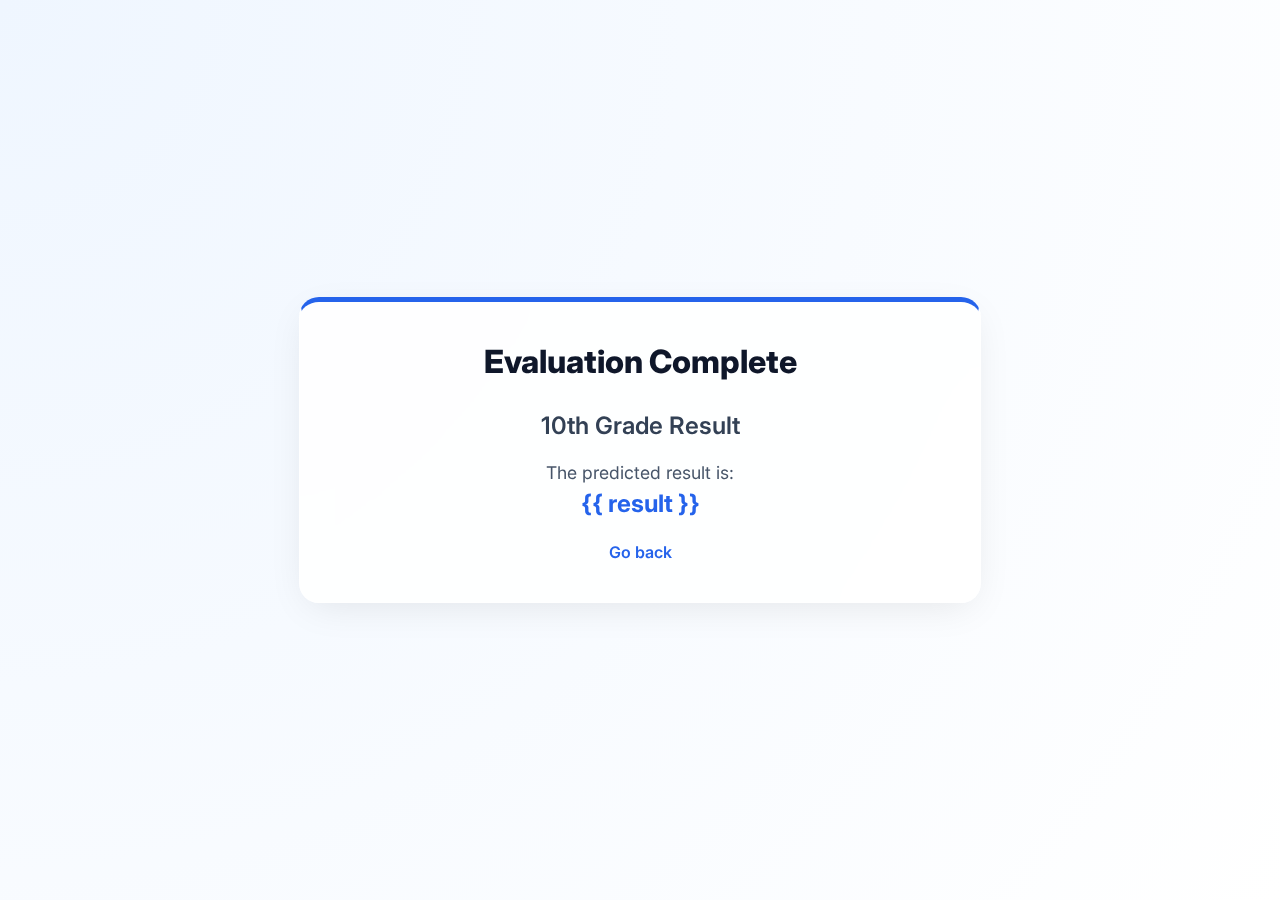
<file: Career-Path-Predictor-main/AI_Maniacs-main/AI_Maniacs-main/templates/10thresult.html>
<!DOCTYPE html>
<html lang="en">
<head>
    <meta charset="UTF-8">
    <title>10th Grade Result</title>
    <link href="https://fonts.googleapis.com/css?family=Inter:400,600,800" rel="stylesheet">
<style>
    body {
        font-family: 'Inter', sans-serif;
        background: radial-gradient(circle at top left, #eff6ff, #ffffff);
        color: #334155;
        display: flex;
        justify-content: center;
        align-items: center;
        min-height: 100vh;
        margin: 0;
        padding: 20px;
        box-sizing: border-box;
    }
    .glass-card {
        background: rgba(255, 255, 255, 0.85);
        backdrop-filter: blur(16px);
        -webkit-backdrop-filter: blur(16px);
        border: 1px solid rgba(255, 255, 255, 0.6);
        border-radius: 20px;
        box-shadow: 0 10px 40px -10px rgba(0, 0, 0, 0.1);
        padding: 40px;
        width: 100%;
        max-width: 600px;
        border-top: 5px solid #2563eb;
    }
    .wide-card { max-width: 800px; }
    h1 {
        text-align: center;
        font-size: 2rem;
        font-weight: 800;
        color: #0f172a;
        margin-bottom: 30px;
        margin-top: 0;
    }
    h2, h3 {
        text-align: center;
        font-weight: 600;
        color: #334155;
        margin-top: 0;
    }
    form {
        display: flex;
        flex-direction: column;
        gap: 15px;
    }
    .input-grid {
        display: grid;
        grid-template-columns: repeat(auto-fit, minmax(150px, 1fr));
        gap: 15px;
    }
    .input-group {
        display: flex;
        flex-direction: column;
        gap: 5px;
    }
    label {
        font-weight: 600;
        font-size: 0.85rem;
        color: #475569;
    }
    input[type="number"], input[type="text"] {
        padding: 12px 15px;
        border: 1px solid #cbd5e1;
        border-radius: 8px;
        background: #f8fafc;
        font-size: 1rem;
        transition: all 0.2s;
        width: 100%;
        box-sizing: border-box;
    }
    input[type="number"]:focus, input[type="text"]:focus {
        outline: none;
        border-color: #3b82f6;
        box-shadow: 0 0 0 3px rgba(59, 130, 246, 0.2);
        background: #fff;
    }
    button[type="submit"], .btn {
        background: linear-gradient(135deg, #2563eb 0%, #1d4ed8 100%);
        color: white;
        border: none;
        border-radius: 12px;
        padding: 14px 24px;
        font-weight: 600;
        font-size: 1rem;
        cursor: pointer;
        transition: all 0.2s ease;
        box-shadow: 0 4px 12px rgba(37, 99, 235, 0.2);
        margin-top: 15px;
        text-align: center;
        text-decoration: none;
        display: inline-block;
        width: 100%;
        box-sizing: border-box;
    }
    button[type="submit"]:hover, .btn:hover {
        transform: translateY(-2px);
        box-shadow: 0 6px 16px rgba(37, 99, 235, 0.3);
    }
    a {
        color: #2563eb;
        text-decoration: none;
        font-weight: 600;
        display: block;
        text-align: center;
        margin-top: 20px;
    }
    a:hover { text-decoration: underline; }
    p, li { color: #475569; font-size: 1.1rem; line-height: 1.5; text-align: center; }
    ul { padding-left: 20px; text-align: left; display: inline-block;}
</style>
</head>

<body>
    <div class="glass-card">
        <h1>Evaluation Complete</h1>
        <h2>10th Grade Result</h2>
        <p>The predicted result is:<br><strong style="font-size: 1.5rem; color: #2563eb;">{{ result }}</strong></p>
        <a href="/">Go back</a>
    </div>
</body>
</html>
</file>
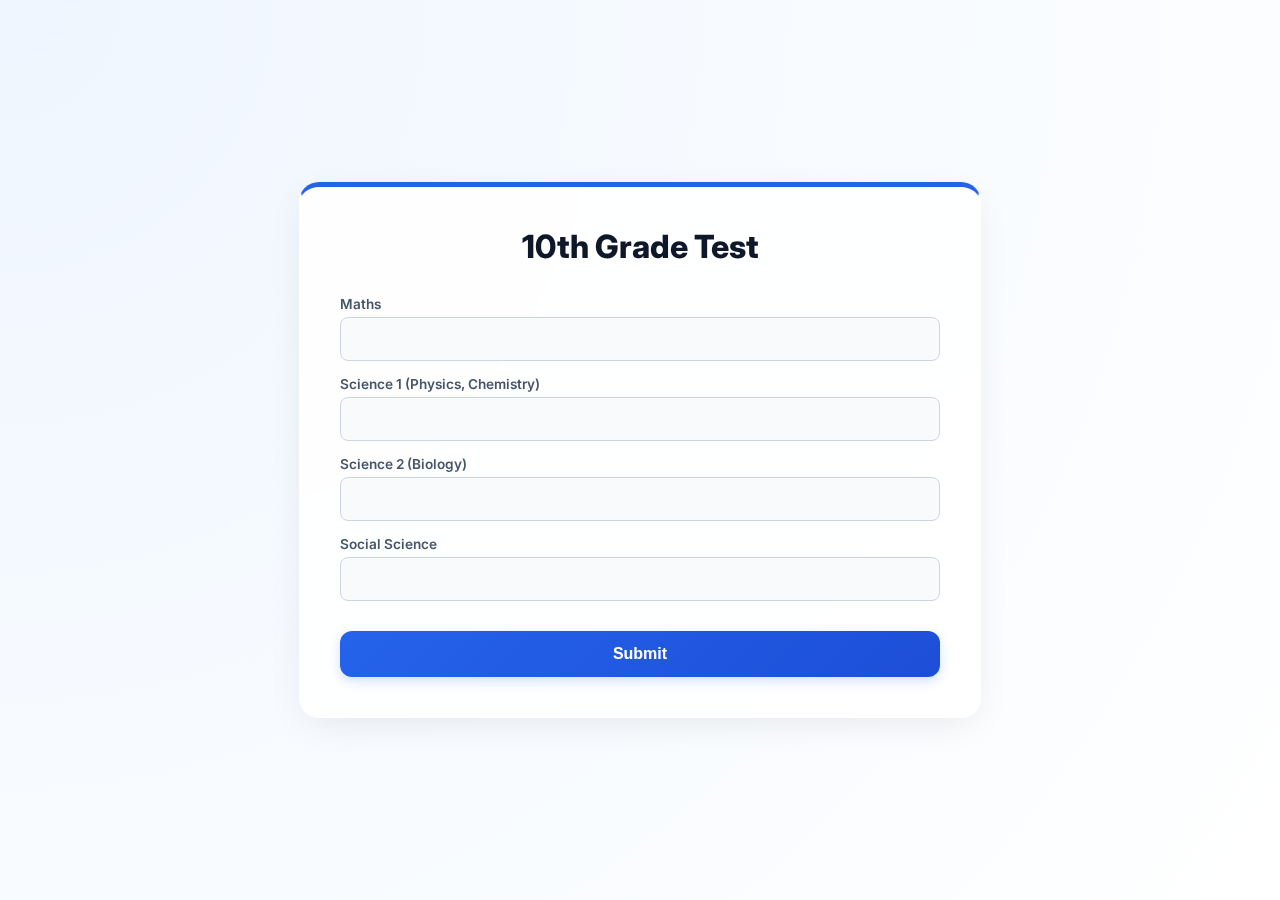
<file: Career-Path-Predictor-main/AI_Maniacs-main/AI_Maniacs-main/templates/10thtest.html>
<!DOCTYPE html>
<html lang="en">

<head>
    <meta charset="UTF-8">
    <title>10th Grade Test</title>
    <link href="https://fonts.googleapis.com/css?family=Inter:400,600,800" rel="stylesheet">
    <style>
        body {
            font-family: 'Inter', sans-serif;
            background: radial-gradient(circle at top left, #eff6ff, #ffffff);
            color: #334155;
            display: flex;
            justify-content: center;
            align-items: center;
            min-height: 100vh;
            margin: 0;
            padding: 20px;
            box-sizing: border-box;
        }

        .glass-card {
            background: rgba(255, 255, 255, 0.85);
            backdrop-filter: blur(16px);
            -webkit-backdrop-filter: blur(16px);
            border: 1px solid rgba(255, 255, 255, 0.6);
            border-radius: 20px;
            box-shadow: 0 10px 40px -10px rgba(0, 0, 0, 0.1);
            padding: 40px;
            width: 100%;
            max-width: 600px;
            border-top: 5px solid #2563eb;
        }

        .wide-card {
            max-width: 800px;
        }

        h1 {
            text-align: center;
            font-size: 2rem;
            font-weight: 800;
            color: #0f172a;
            margin-bottom: 30px;
            margin-top: 0;
        }

        h2,
        h3 {
            text-align: center;
            font-weight: 600;
            color: #334155;
            margin-top: 0;
        }

        form {
            display: flex;
            flex-direction: column;
            gap: 15px;
        }

        .input-grid {
            display: grid;
            grid-template-columns: repeat(auto-fit, minmax(150px, 1fr));
            gap: 15px;
        }

        .input-group {
            display: flex;
            flex-direction: column;
            gap: 5px;
        }

        label {
            font-weight: 600;
            font-size: 0.85rem;
            color: #475569;
        }

        input[type="number"],
        input[type="text"] {
            padding: 12px 15px;
            border: 1px solid #cbd5e1;
            border-radius: 8px;
            background: #f8fafc;
            font-size: 1rem;
            transition: all 0.2s;
            width: 100%;
            box-sizing: border-box;
        }

        input[type="number"]:focus,
        input[type="text"]:focus {
            outline: none;
            border-color: #3b82f6;
            box-shadow: 0 0 0 3px rgba(59, 130, 246, 0.2);
            background: #fff;
        }

        button[type="submit"],
        .btn {
            background: linear-gradient(135deg, #2563eb 0%, #1d4ed8 100%);
            color: white;
            border: none;
            border-radius: 12px;
            padding: 14px 24px;
            font-weight: 600;
            font-size: 1rem;
            cursor: pointer;
            transition: all 0.2s ease;
            box-shadow: 0 4px 12px rgba(37, 99, 235, 0.2);
            margin-top: 15px;
            text-align: center;
            text-decoration: none;
            display: inline-block;
            width: 100%;
            box-sizing: border-box;
        }

        button[type="submit"]:hover,
        .btn:hover {
            transform: translateY(-2px);
            box-shadow: 0 6px 16px rgba(37, 99, 235, 0.3);
        }

        a {
            color: #2563eb;
            text-decoration: none;
            font-weight: 600;
            display: block;
            text-align: center;
            margin-top: 20px;
        }

        a:hover {
            text-decoration: underline;
        }

        p,
        li {
            color: #475569;
            font-size: 1.1rem;
            line-height: 1.5;
            text-align: center;
        }

        ul {
            padding-left: 20px;
            text-align: left;
            display: inline-block;
        }
    </style>
</head>

<body>
    <div class="glass-card">
        <h1>10th Grade Test</h1>
        <form method="POST" action="/">
            <div class="input-group"><label>Maths</label><input type="number" name="input1"></div>
            <div class="input-group"><label>Science 1 (Physics, Chemistry)</label><input type="number" name="input2">
            </div>
            <div class="input-group"><label>Science 2 (Biology)</label><input type="number" name="input3"></div>
            <div class="input-group"><label>Social Science</label><input type="number" name="input4"></div>
            <button type="submit">Submit</button>
        </form>
    </div>
</body>

</html>
</file>
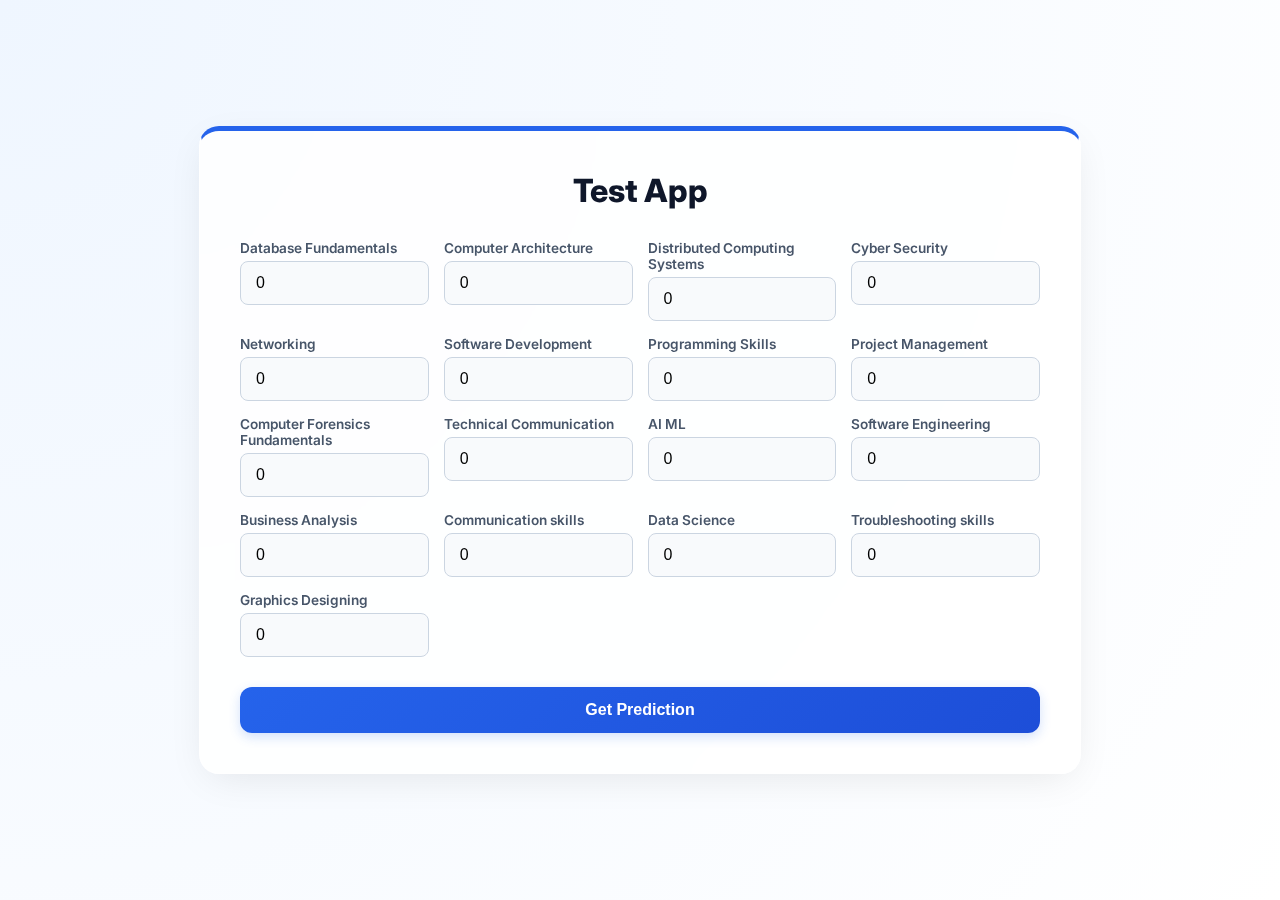
<file: Career-Path-Predictor-main/AI_Maniacs-main/AI_Maniacs-main/templates/hometest.html>
<!DOCTYPE html>
<html lang="en">

<head>
    <meta charset="UTF-8">
    <title>Engineering Aptitude Test</title>
    <link href="https://fonts.googleapis.com/css?family=Inter:400,600,800" rel="stylesheet">
    <style>
        body {
            font-family: 'Inter', sans-serif;
            background: radial-gradient(circle at top left, #eff6ff, #ffffff);
            color: #334155;
            display: flex;
            justify-content: center;
            align-items: center;
            min-height: 100vh;
            margin: 0;
            padding: 20px;
            box-sizing: border-box;
        }

        .glass-card {
            background: rgba(255, 255, 255, 0.85);
            backdrop-filter: blur(16px);
            -webkit-backdrop-filter: blur(16px);
            border: 1px solid rgba(255, 255, 255, 0.6);
            border-radius: 20px;
            box-shadow: 0 10px 40px -10px rgba(0, 0, 0, 0.1);
            padding: 40px;
            width: 100%;
            max-width: 600px;
            border-top: 5px solid #2563eb;
        }

        .wide-card {
            max-width: 800px;
        }

        h1 {
            text-align: center;
            font-size: 2rem;
            font-weight: 800;
            color: #0f172a;
            margin-bottom: 30px;
            margin-top: 0;
        }

        h2,
        h3 {
            text-align: center;
            font-weight: 600;
            color: #334155;
            margin-top: 0;
        }

        form {
            display: flex;
            flex-direction: column;
            gap: 15px;
        }

        .input-grid {
            display: grid;
            grid-template-columns: repeat(auto-fit, minmax(150px, 1fr));
            gap: 15px;
        }

        .input-group {
            display: flex;
            flex-direction: column;
            gap: 5px;
        }

        label {
            font-weight: 600;
            font-size: 0.85rem;
            color: #475569;
        }

        input[type="number"],
        input[type="text"] {
            padding: 12px 15px;
            border: 1px solid #cbd5e1;
            border-radius: 8px;
            background: #f8fafc;
            font-size: 1rem;
            transition: all 0.2s;
            width: 100%;
            box-sizing: border-box;
        }

        input[type="number"]:focus,
        input[type="text"]:focus {
            outline: none;
            border-color: #3b82f6;
            box-shadow: 0 0 0 3px rgba(59, 130, 246, 0.2);
            background: #fff;
        }

        button[type="submit"],
        .btn {
            background: linear-gradient(135deg, #2563eb 0%, #1d4ed8 100%);
            color: white;
            border: none;
            border-radius: 12px;
            padding: 14px 24px;
            font-weight: 600;
            font-size: 1rem;
            cursor: pointer;
            transition: all 0.2s ease;
            box-shadow: 0 4px 12px rgba(37, 99, 235, 0.2);
            margin-top: 15px;
            text-align: center;
            text-decoration: none;
            display: inline-block;
            width: 100%;
            box-sizing: border-box;
        }

        button[type="submit"]:hover,
        .btn:hover {
            transform: translateY(-2px);
            box-shadow: 0 6px 16px rgba(37, 99, 235, 0.3);
        }

        a {
            color: #2563eb;
            text-decoration: none;
            font-weight: 600;
            display: block;
            text-align: center;
            margin-top: 20px;
        }

        a:hover {
            text-decoration: underline;
        }

        p,
        li {
            color: #475569;
            font-size: 1.1rem;
            line-height: 1.5;
            text-align: center;
        }

        ul {
            padding-left: 20px;
            text-align: left;
            display: inline-block;
        }
    </style>
</head>

<body>
    <div class="glass-card wide-card">
        <h1>Test App</h1>
        <form method="POST" action="/predict">
            <div class="input-grid">
                <div class="input-group"><label>Database Fundamentals</label><input type="number" name="i1" value="0">
                </div>
                <div class="input-group"><label>Computer Architecture</label><input type="number" name="i2" value="0">
                </div>
                <div class="input-group"><label>Distributed Computing Systems</label><input type="number" name="i3"
                        value="0"></div>
                <div class="input-group"><label>Cyber Security</label><input type="number" name="i4" value="0"></div>
                <div class="input-group"><label>Networking</label><input type="number" name="i5" value="0"></div>
                <div class="input-group"><label>Software Development</label><input type="number" name="i6" value="0">
                </div>
                <div class="input-group"><label>Programming Skills</label><input type="number" name="i7" value="0">
                </div>
                <div class="input-group"><label>Project Management</label><input type="number" name="i8" value="0">
                </div>
                <div class="input-group"><label>Computer Forensics Fundamentals</label><input type="number" name="i9"
                        value="0"></div>
                <div class="input-group"><label>Technical Communication</label><input type="number" name="i10"
                        value="0"></div>
                <div class="input-group"><label>AI ML</label><input type="number" name="i11" value="0"></div>
                <div class="input-group"><label>Software Engineering</label><input type="number" name="i12" value="0">
                </div>
                <div class="input-group"><label>Business Analysis</label><input type="number" name="i13" value="0">
                </div>
                <div class="input-group"><label>Communication skills</label><input type="number" name="i14" value="0">
                </div>
                <div class="input-group"><label>Data Science</label><input type="number" name="i15" value="0"></div>
                <div class="input-group"><label>Troubleshooting skills</label><input type="number" name="i16" value="0">
                </div>
                <div class="input-group"><label>Graphics Designing</label><input type="number" name="i17" value="0">
                </div>
            </div>
            <button type="submit">Get Prediction</button>
        </form>
    </div>
</body>

</html>
</file>
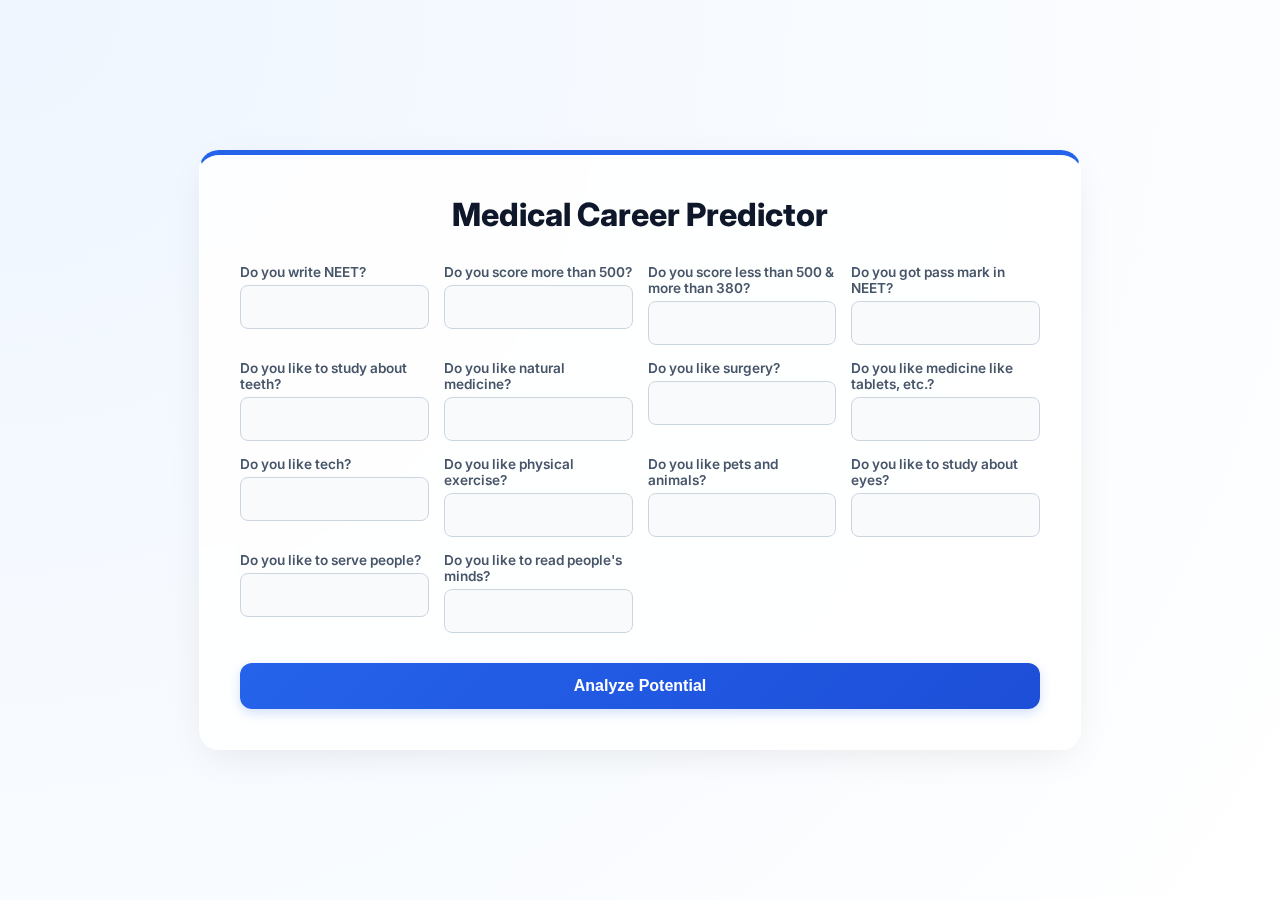
<file: Career-Path-Predictor-main/AI_Maniacs-main/AI_Maniacs-main/templates/medicaltest.html>
<!DOCTYPE html>
<html lang="en">

<head>
    <meta charset="UTF-8">
    <title>Medical Career Predictor</title>
    <link href="https://fonts.googleapis.com/css?family=Inter:400,600,800" rel="stylesheet">
    <style>
        body {
            font-family: 'Inter', sans-serif;
            background: radial-gradient(circle at top left, #eff6ff, #ffffff);
            color: #334155;
            display: flex;
            justify-content: center;
            align-items: center;
            min-height: 100vh;
            margin: 0;
            padding: 20px;
            box-sizing: border-box;
        }

        .glass-card {
            background: rgba(255, 255, 255, 0.85);
            backdrop-filter: blur(16px);
            -webkit-backdrop-filter: blur(16px);
            border: 1px solid rgba(255, 255, 255, 0.6);
            border-radius: 20px;
            box-shadow: 0 10px 40px -10px rgba(0, 0, 0, 0.1);
            padding: 40px;
            width: 100%;
            max-width: 600px;
            border-top: 5px solid #2563eb;
        }

        .wide-card {
            max-width: 800px;
        }

        h1 {
            text-align: center;
            font-size: 2rem;
            font-weight: 800;
            color: #0f172a;
            margin-bottom: 30px;
            margin-top: 0;
        }

        h2,
        h3 {
            text-align: center;
            font-weight: 600;
            color: #334155;
            margin-top: 0;
        }

        form {
            display: flex;
            flex-direction: column;
            gap: 15px;
        }

        .input-grid {
            display: grid;
            grid-template-columns: repeat(auto-fit, minmax(150px, 1fr));
            gap: 15px;
        }

        .input-group {
            display: flex;
            flex-direction: column;
            gap: 5px;
        }

        label {
            font-weight: 600;
            font-size: 0.85rem;
            color: #475569;
        }

        input[type="number"],
        input[type="text"] {
            padding: 12px 15px;
            border: 1px solid #cbd5e1;
            border-radius: 8px;
            background: #f8fafc;
            font-size: 1rem;
            transition: all 0.2s;
            width: 100%;
            box-sizing: border-box;
        }

        input[type="number"]:focus,
        input[type="text"]:focus {
            outline: none;
            border-color: #3b82f6;
            box-shadow: 0 0 0 3px rgba(59, 130, 246, 0.2);
            background: #fff;
        }

        button[type="submit"],
        .btn {
            background: linear-gradient(135deg, #2563eb 0%, #1d4ed8 100%);
            color: white;
            border: none;
            border-radius: 12px;
            padding: 14px 24px;
            font-weight: 600;
            font-size: 1rem;
            cursor: pointer;
            transition: all 0.2s ease;
            box-shadow: 0 4px 12px rgba(37, 99, 235, 0.2);
            margin-top: 15px;
            text-align: center;
            text-decoration: none;
            display: inline-block;
            width: 100%;
            box-sizing: border-box;
        }

        button[type="submit"]:hover,
        .btn:hover {
            transform: translateY(-2px);
            box-shadow: 0 6px 16px rgba(37, 99, 235, 0.3);
        }

        a {
            color: #2563eb;
            text-decoration: none;
            font-weight: 600;
            display: block;
            text-align: center;
            margin-top: 20px;
        }

        a:hover {
            text-decoration: underline;
        }

        p,
        li {
            color: #475569;
            font-size: 1.1rem;
            line-height: 1.5;
            text-align: center;
        }

        ul {
            padding-left: 20px;
            text-align: left;
            display: inline-block;
        }
    </style>
</head>

<body>
    <div class="glass-card wide-card">
        <h1>Medical Career Predictor</h1>
        <form method="POST" action="/">
            <div class="input-grid">
                <div class="input-group"><label>Do you write NEET?</label><input type="number" name="input1"></div>
                <div class="input-group"><label>Do you score more than 500?</label><input type="number" name="input2">
                </div>
                <div class="input-group"><label>Do you score less than 500 & more than 380?</label><input type="number"
                        name="input3"></div>
                <div class="input-group"><label>Do you got pass mark in NEET?</label><input type="number" name="input4">
                </div>
                <div class="input-group"><label>Do you like to study about teeth?</label><input type="number"
                        name="input5"></div>
                <div class="input-group"><label>Do you like natural medicine?</label><input type="number" name="input6">
                </div>
                <div class="input-group"><label>Do you like surgery?</label><input type="number" name="input7"></div>
                <div class="input-group"><label>Do you like medicine like tablets, etc.?</label><input type="number"
                        name="input8"></div>
                <div class="input-group"><label>Do you like tech?</label><input type="number" name="input9"></div>
                <div class="input-group"><label>Do you like physical exercise?</label><input type="number"
                        name="input10"></div>
                <div class="input-group"><label>Do you like pets and animals?</label><input type="number"
                        name="input11"></div>
                <div class="input-group"><label>Do you like to study about eyes?</label><input type="number"
                        name="input12"></div>
                <div class="input-group"><label>Do you like to serve people?</label><input type="number" name="input13">
                </div>
                <div class="input-group"><label>Do you like to read people's minds?</label><input type="number"
                        name="input14"></div>
            </div>
            <button type="submit">Analyze Potential</button>
        </form>
    </div>
</body>

</html>
</file>
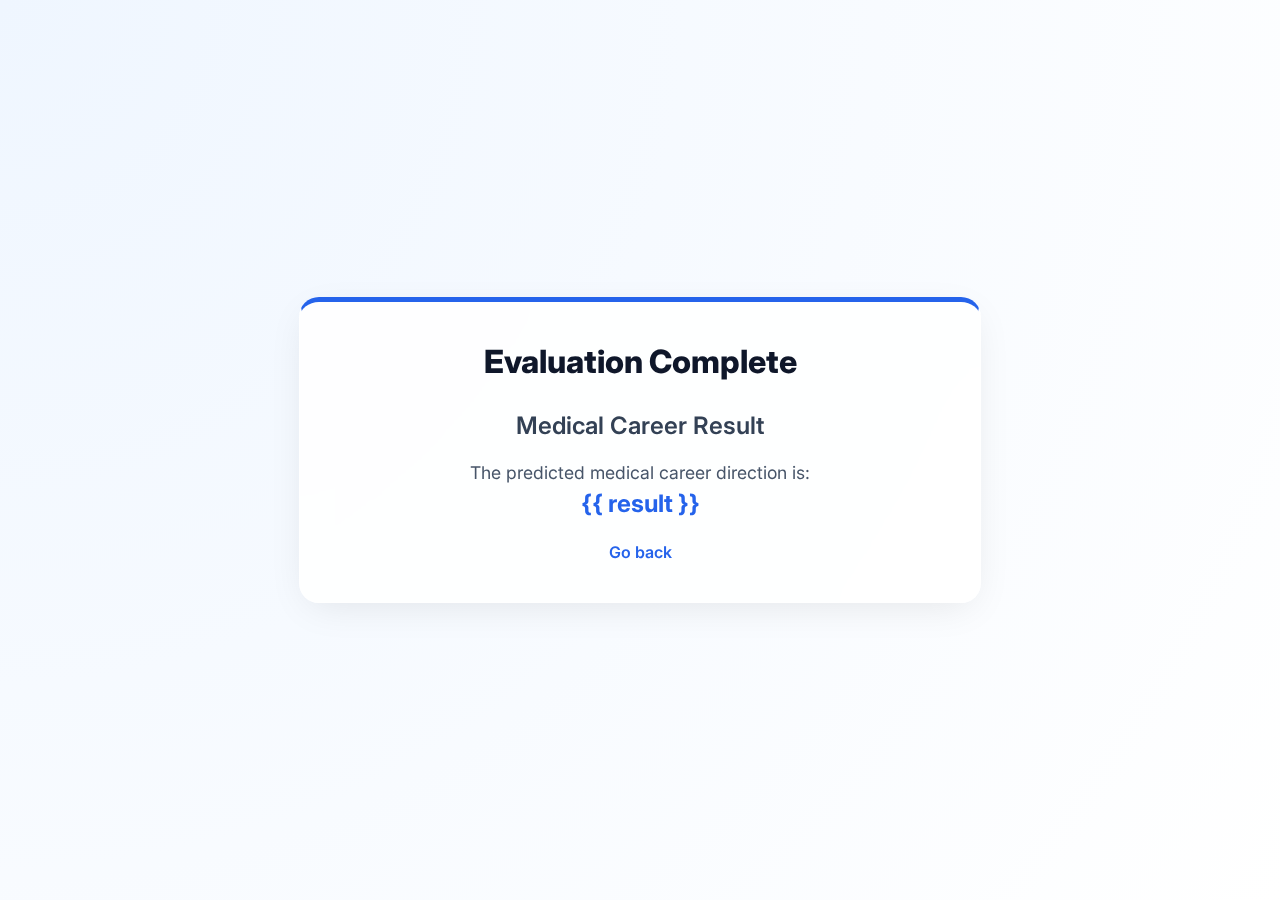
<file: Career-Path-Predictor-main/AI_Maniacs-main/AI_Maniacs-main/templates/result.html>
<!DOCTYPE html>
<html lang="en">
<head>
    <meta charset="UTF-8">
    <title>Medical Result</title>
    <link href="https://fonts.googleapis.com/css?family=Inter:400,600,800" rel="stylesheet">
<style>
    body {
        font-family: 'Inter', sans-serif;
        background: radial-gradient(circle at top left, #eff6ff, #ffffff);
        color: #334155;
        display: flex;
        justify-content: center;
        align-items: center;
        min-height: 100vh;
        margin: 0;
        padding: 20px;
        box-sizing: border-box;
    }
    .glass-card {
        background: rgba(255, 255, 255, 0.85);
        backdrop-filter: blur(16px);
        -webkit-backdrop-filter: blur(16px);
        border: 1px solid rgba(255, 255, 255, 0.6);
        border-radius: 20px;
        box-shadow: 0 10px 40px -10px rgba(0, 0, 0, 0.1);
        padding: 40px;
        width: 100%;
        max-width: 600px;
        border-top: 5px solid #2563eb;
    }
    .wide-card { max-width: 800px; }
    h1 {
        text-align: center;
        font-size: 2rem;
        font-weight: 800;
        color: #0f172a;
        margin-bottom: 30px;
        margin-top: 0;
    }
    h2, h3 {
        text-align: center;
        font-weight: 600;
        color: #334155;
        margin-top: 0;
    }
    form {
        display: flex;
        flex-direction: column;
        gap: 15px;
    }
    .input-grid {
        display: grid;
        grid-template-columns: repeat(auto-fit, minmax(150px, 1fr));
        gap: 15px;
    }
    .input-group {
        display: flex;
        flex-direction: column;
        gap: 5px;
    }
    label {
        font-weight: 600;
        font-size: 0.85rem;
        color: #475569;
    }
    input[type="number"], input[type="text"] {
        padding: 12px 15px;
        border: 1px solid #cbd5e1;
        border-radius: 8px;
        background: #f8fafc;
        font-size: 1rem;
        transition: all 0.2s;
        width: 100%;
        box-sizing: border-box;
    }
    input[type="number"]:focus, input[type="text"]:focus {
        outline: none;
        border-color: #3b82f6;
        box-shadow: 0 0 0 3px rgba(59, 130, 246, 0.2);
        background: #fff;
    }
    button[type="submit"], .btn {
        background: linear-gradient(135deg, #2563eb 0%, #1d4ed8 100%);
        color: white;
        border: none;
        border-radius: 12px;
        padding: 14px 24px;
        font-weight: 600;
        font-size: 1rem;
        cursor: pointer;
        transition: all 0.2s ease;
        box-shadow: 0 4px 12px rgba(37, 99, 235, 0.2);
        margin-top: 15px;
        text-align: center;
        text-decoration: none;
        display: inline-block;
        width: 100%;
        box-sizing: border-box;
    }
    button[type="submit"]:hover, .btn:hover {
        transform: translateY(-2px);
        box-shadow: 0 6px 16px rgba(37, 99, 235, 0.3);
    }
    a {
        color: #2563eb;
        text-decoration: none;
        font-weight: 600;
        display: block;
        text-align: center;
        margin-top: 20px;
    }
    a:hover { text-decoration: underline; }
    p, li { color: #475569; font-size: 1.1rem; line-height: 1.5; text-align: center; }
    ul { padding-left: 20px; text-align: left; display: inline-block;}
</style>
</head>

<body>
    <div class="glass-card">
        <h1>Evaluation Complete</h1>
        <h2>Medical Career Result</h2>
        <p>The predicted medical career direction is:<br><strong style="font-size: 1.5rem; color: #2563eb;">{{ result }}</strong></p>
        <a href="/">Go back</a>
    </div>
</body>
</html>
</file>
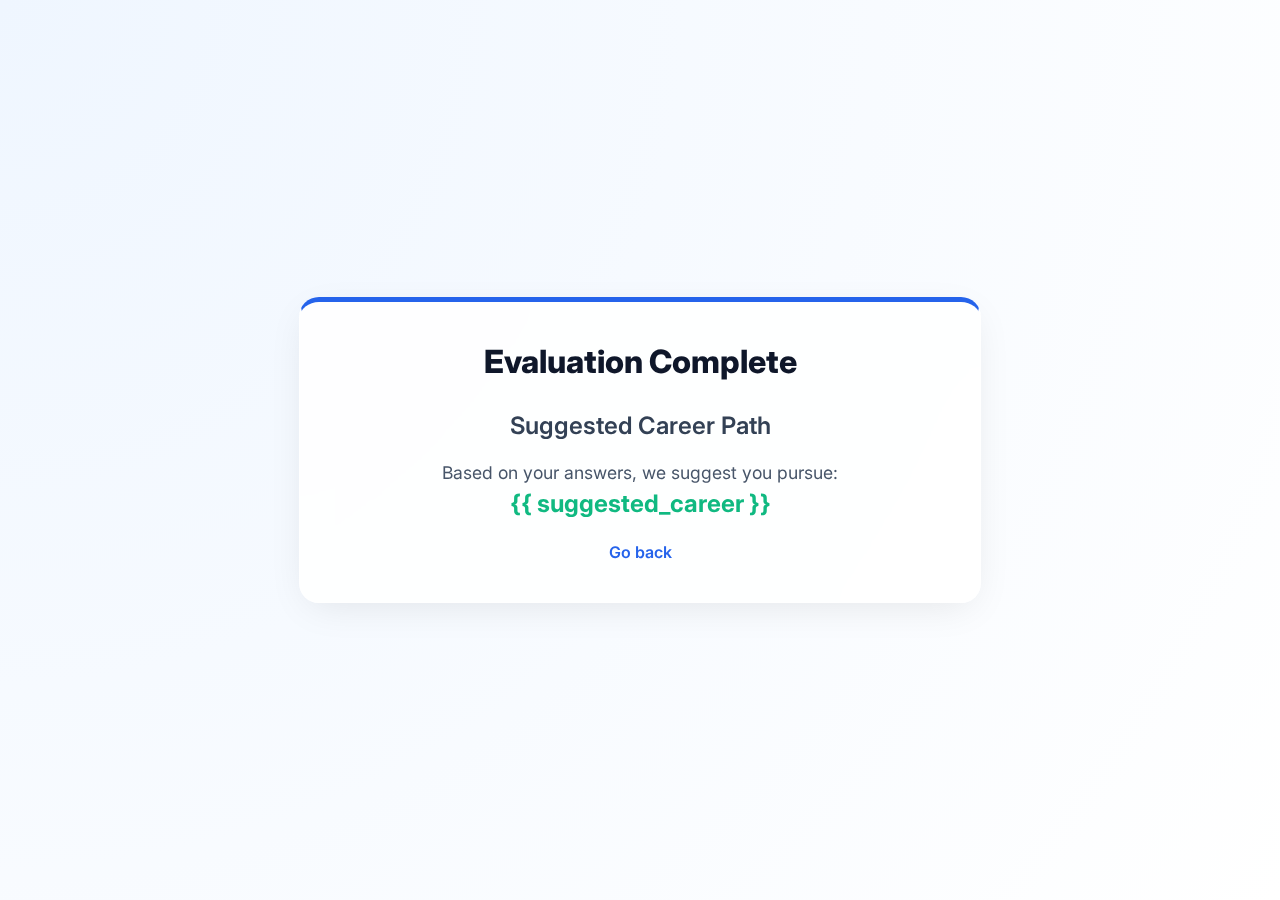
<file: Career-Path-Predictor-main/AI_Maniacs-main/AI_Maniacs-main/templates/result1.html>
<!DOCTYPE html>
<html lang="en">
<head>
    <meta charset="UTF-8">
    <title>12th Grade Result</title>
    <link href="https://fonts.googleapis.com/css?family=Inter:400,600,800" rel="stylesheet">
<style>
    body {
        font-family: 'Inter', sans-serif;
        background: radial-gradient(circle at top left, #eff6ff, #ffffff);
        color: #334155;
        display: flex;
        justify-content: center;
        align-items: center;
        min-height: 100vh;
        margin: 0;
        padding: 20px;
        box-sizing: border-box;
    }
    .glass-card {
        background: rgba(255, 255, 255, 0.85);
        backdrop-filter: blur(16px);
        -webkit-backdrop-filter: blur(16px);
        border: 1px solid rgba(255, 255, 255, 0.6);
        border-radius: 20px;
        box-shadow: 0 10px 40px -10px rgba(0, 0, 0, 0.1);
        padding: 40px;
        width: 100%;
        max-width: 600px;
        border-top: 5px solid #2563eb;
    }
    .wide-card { max-width: 800px; }
    h1 {
        text-align: center;
        font-size: 2rem;
        font-weight: 800;
        color: #0f172a;
        margin-bottom: 30px;
        margin-top: 0;
    }
    h2, h3 {
        text-align: center;
        font-weight: 600;
        color: #334155;
        margin-top: 0;
    }
    form {
        display: flex;
        flex-direction: column;
        gap: 15px;
    }
    .input-grid {
        display: grid;
        grid-template-columns: repeat(auto-fit, minmax(150px, 1fr));
        gap: 15px;
    }
    .input-group {
        display: flex;
        flex-direction: column;
        gap: 5px;
    }
    label {
        font-weight: 600;
        font-size: 0.85rem;
        color: #475569;
    }
    input[type="number"], input[type="text"] {
        padding: 12px 15px;
        border: 1px solid #cbd5e1;
        border-radius: 8px;
        background: #f8fafc;
        font-size: 1rem;
        transition: all 0.2s;
        width: 100%;
        box-sizing: border-box;
    }
    input[type="number"]:focus, input[type="text"]:focus {
        outline: none;
        border-color: #3b82f6;
        box-shadow: 0 0 0 3px rgba(59, 130, 246, 0.2);
        background: #fff;
    }
    button[type="submit"], .btn {
        background: linear-gradient(135deg, #2563eb 0%, #1d4ed8 100%);
        color: white;
        border: none;
        border-radius: 12px;
        padding: 14px 24px;
        font-weight: 600;
        font-size: 1rem;
        cursor: pointer;
        transition: all 0.2s ease;
        box-shadow: 0 4px 12px rgba(37, 99, 235, 0.2);
        margin-top: 15px;
        text-align: center;
        text-decoration: none;
        display: inline-block;
        width: 100%;
        box-sizing: border-box;
    }
    button[type="submit"]:hover, .btn:hover {
        transform: translateY(-2px);
        box-shadow: 0 6px 16px rgba(37, 99, 235, 0.3);
    }
    a {
        color: #2563eb;
        text-decoration: none;
        font-weight: 600;
        display: block;
        text-align: center;
        margin-top: 20px;
    }
    a:hover { text-decoration: underline; }
    p, li { color: #475569; font-size: 1.1rem; line-height: 1.5; text-align: center; }
    ul { padding-left: 20px; text-align: left; display: inline-block;}
</style>
</head>

<body>
    <div class="glass-card">
        <h1>Evaluation Complete</h1>
        <h2>Suggested Career Path</h2>
        <p>Based on your answers, we suggest you pursue:<br><strong style="font-size: 1.5rem; color: #10b981;">{{ suggested_career }}</strong></p>
        <a href="/">Go back</a>
    </div>
</body>
</html>
</file>
